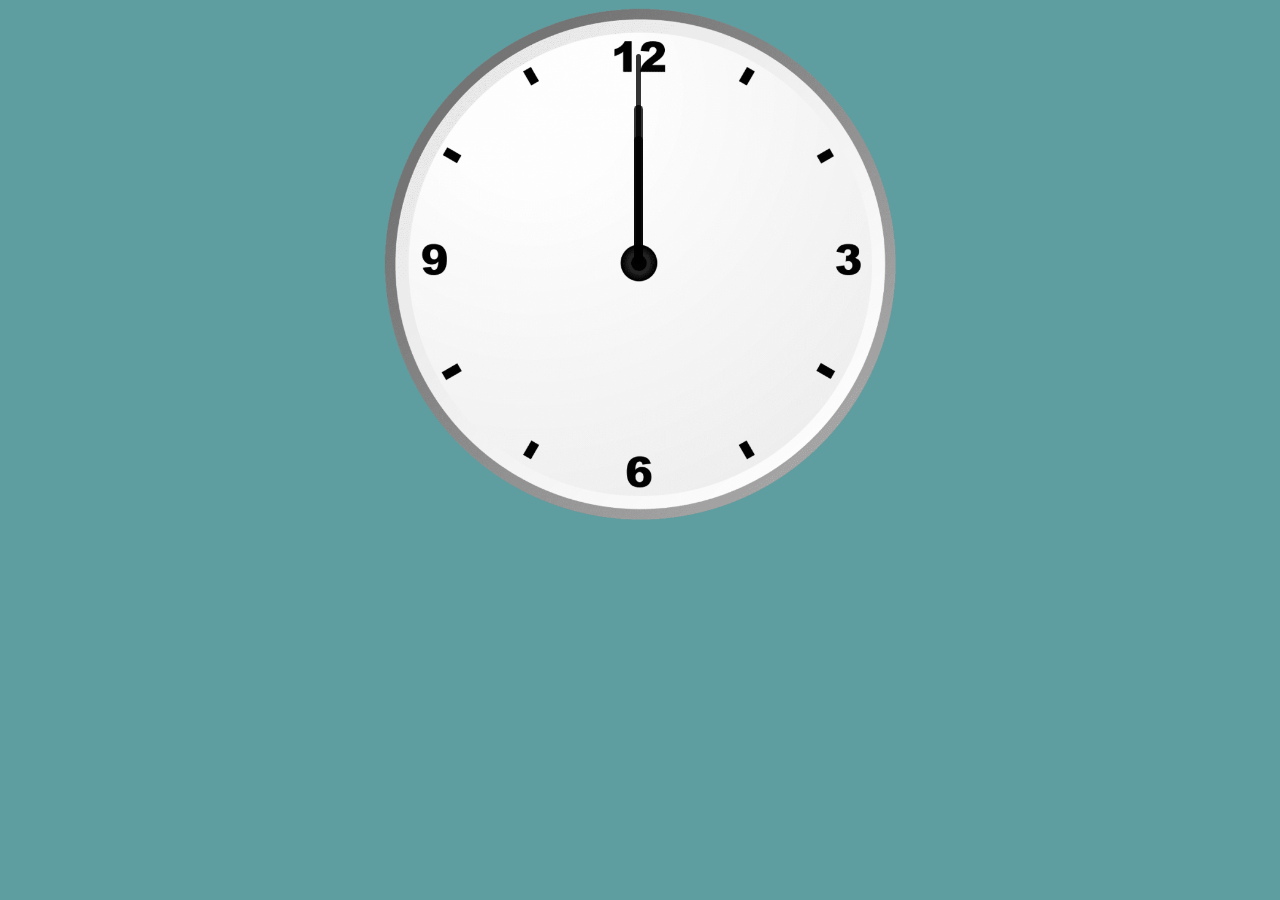
<file: Analog Watch -WD/index.html>
<!DOCTYPE html>
<html lang="en">
<head>
    <meta charset="UTF-8">
    <meta http-equiv="X-UA-Compatible" content="IE=edge">
    <meta name="viewport" content="width=device-width, initial-scale=1.0">
    <title>Analog Watch</title>
    <link rel="stylesheet" href="styles.css">
    <script src="watch.js"></script>
</head>
<body>
    
<div id="clockContainer">
    <div id="hour"></div>
    <div id="min"></div>
    <div id="sec"></div>
</div>


</body>
</html>
</file>
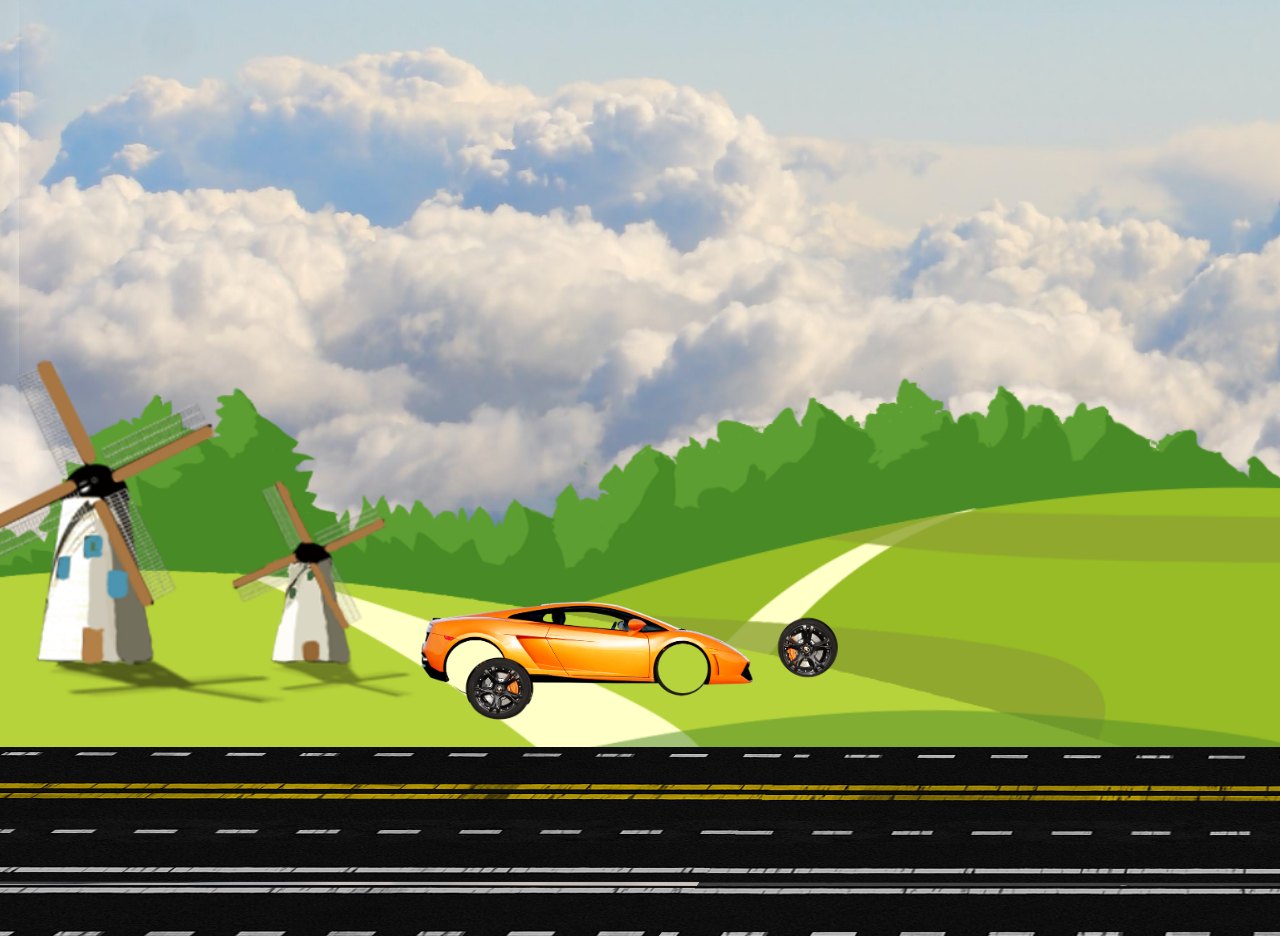
<file: Car Racing Beginner Game - WD/index.html>
<!DOCTYPE html>
<html lang="en">
<head>
    <meta charset="UTF-8">
    <meta http-equiv="X-UA-Compatible" content="IE=edge">
    <meta name="viewport" content="width=device-width, initial-scale=1.0">
    <title>Racing Game - Pure JS</title>
    <link rel="stylesheet" href="style.css">
</head>
<body>
    
<div class="container">
    <div class="sky">
        <div class="car"></div>
        <div class="trees"></div>
        <div class="tracks"></div>
        <div class="car">
            <div class="leftWheel">
                <img src="car_wheel_left.png" alt="" srcset="">
            </div>
            <div class="rightWheel">
                <img src="car_wheel_right.png" alt="" srcset="">
            </div>
        </div>
    </div>
</div>

<script src="app.js"></script>

</body>
</html>
</file>
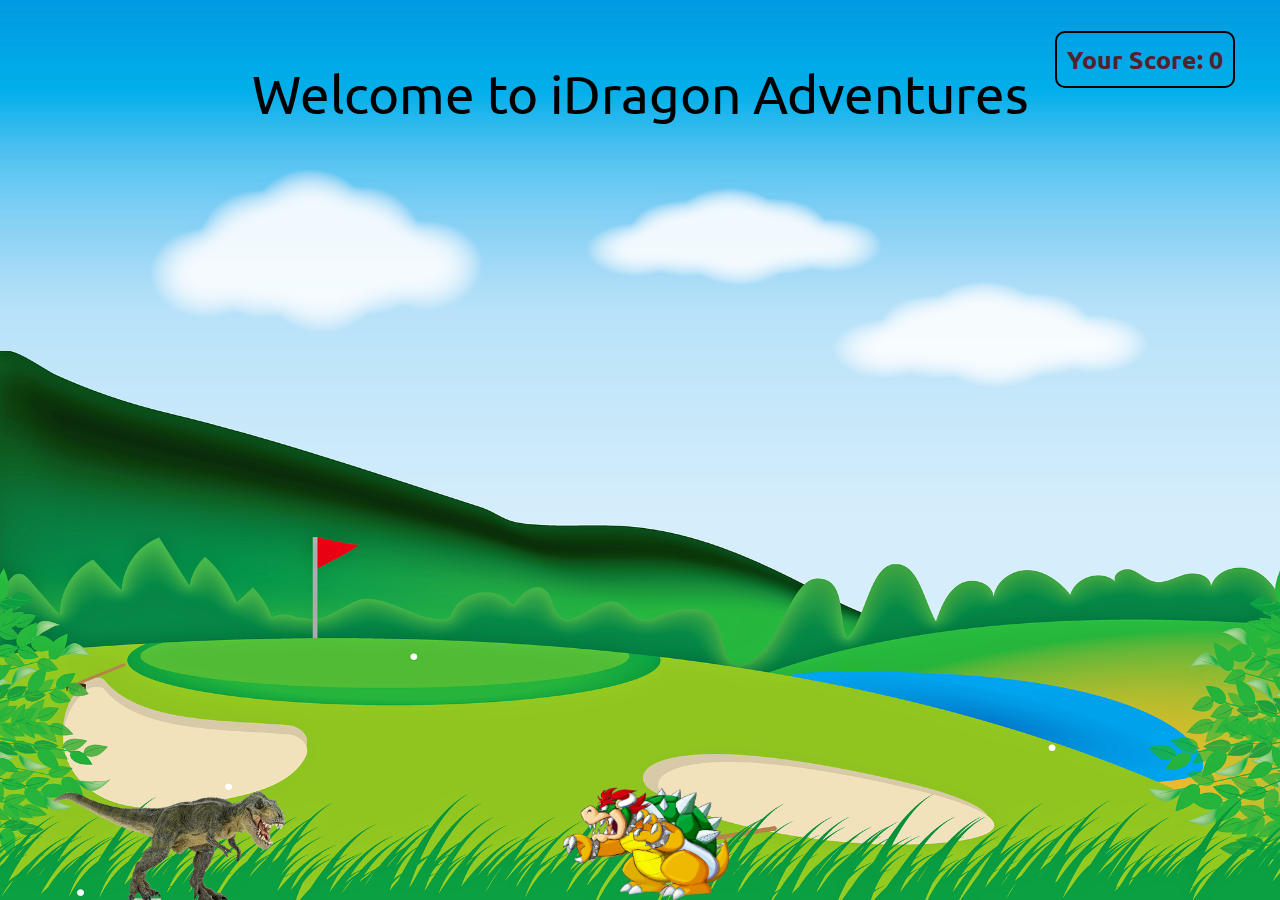
<file: JavaScript Dragon Game/index.html>
<!DOCTYPE html>
<html lang="en">
<head>
    <meta charset="UTF-8">
    <meta name="viewport" content="width=device-width, initial-scale=1.0">
    <title>iDragon - JavaScript Game</title>
    <link href="https://fonts.googleapis.com/css2?family=Ubuntu:wght@300&display=swap" rel="stylesheet">
    <link rel="stylesheet" href="style.css">
    <script src="script.js"></script>
</head>
<body>
    <div class="gameContainer">
        <div class="gameOver">Welcome to iDragon Adventures</div>
        <!-- <div class="gameOver">Welcome to iDragon - Created by Harry</div> -->
        <div class="dino"></div>
        <div id="scoreCont">Your Score: 0</div>
        <div class="obstacle obstacleAni"></div>
    </div>
</body>
</html>
</file>
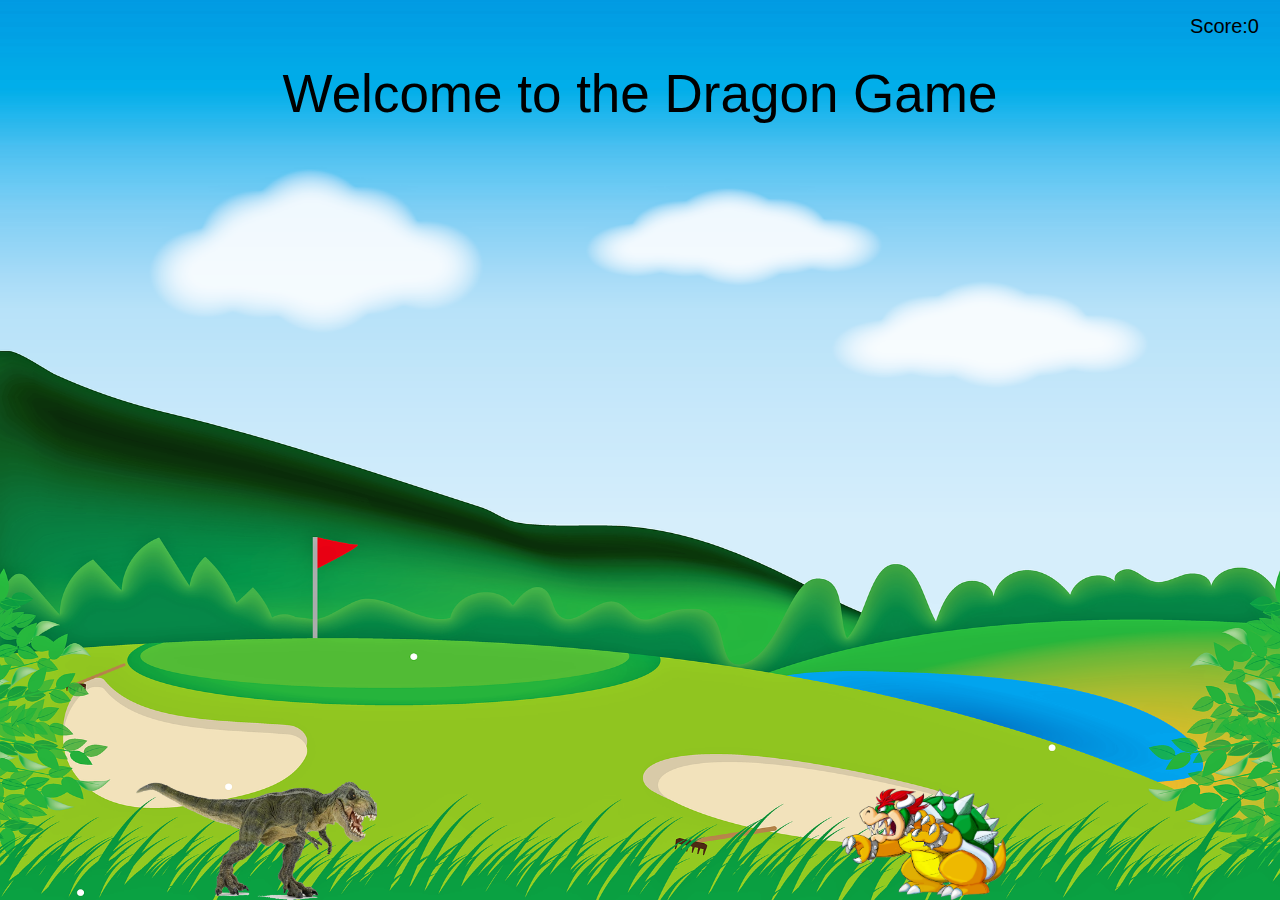
<file: JS Dragon Game/index.html>
<!DOCTYPE html>
<html lang="en">
<head>
    <meta charset="UTF-8">
    <meta http-equiv="X-UA-Compatible" content="IE=edge">
    <meta name="viewport" content="width=device-width, initial-scale=1.0">
    <title>Dragon Game</title>

    <link rel="stylesheet" href="style.css">
    

</head>
<body>
    
    <div id="gameContainer">
        <div class="gameOver">
           Welcome to the Dragon Game
        </div>
        <div class="Score">
            Score:0
        </div>
        <div class="dino"></div>
        <div class="obstracle obstracleAni"></div>
    </div>


    <script src="https://ajax.googleapis.com/ajax/libs/jquery/3.6.0/jquery.min.js"></script>
    <script src="app.js"></script>
</body>
</html>
</file>
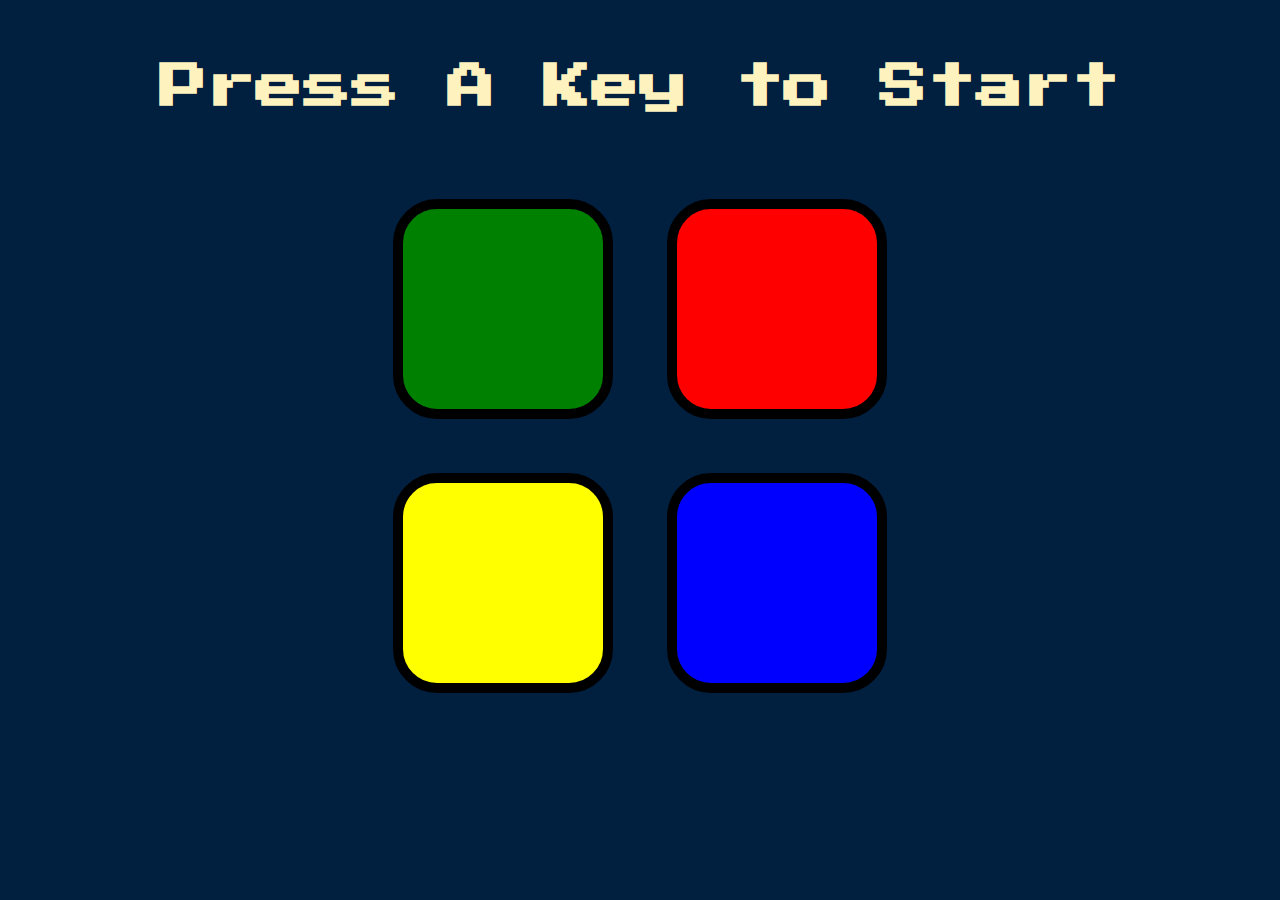
<file: Simon Game JS/Simon Game Challenge - FINAL PROJECT/index.html>
<!DOCTYPE html>
<html lang="en" dir="ltr">

<head>
  <meta charset="utf-8">
  <title>Simon</title>
  <link rel="stylesheet" href="styles.css">
  <link href="https://fonts.googleapis.com/css?family=Press+Start+2P" rel="stylesheet">
</head>

<body>
  <h1 id="level-title">Press A Key to Start</h1>
  <div class="container">
    <div lass="row">

      <div type="button" id="green" class="btn green">

      </div>

      <div type="button" id="red" class="btn red">

      </div>
    </div>

    <div class="row">

      <div type="button" id="yellow" class="btn yellow">

      </div>
      <div type="button" id="blue" class="btn blue">

      </div>

    </div>

  </div>


<script src="https://ajax.googleapis.com/ajax/libs/jquery/3.6.0/jquery.min.js"></script>
<script src="game.js" charset="utf-8"></script>
</body>

</html>
</file>
<file: Analog Watch -WD/styles.css>
#clockContainer{
    position: relative;
    margin: auto;
    height: 40vw;
    width: 40vw;
    background: url(clock.png) no-repeat;
    background-size: 100%;
}

#hour,#min,#sec {
    position: absolute;
    background: black;
    border-radius: 10px;
    transform-origin: bottom;

}

#hour{

    width: 1.8%;
    height: 25%;
    top: 25%;
    left: 48.85%;
    opacity: 0.8;
    
}

#min{

    width: 1.6%;
    height: 30%;
    top: 19%;
    left: 48.9%;
    opacity: 0.8;
}

#sec{

    width: 1%;
    height: 40%;
    top: 9%;
    left: 49.25%;
    opacity: 0.8;
    
}

body{
    background-color: cadetblue;
}
</file>
<file: Car Racing Beginner Game - WD/style.css>
*{
    margin: 0;
    padding: 0;
}

body{
    overflow: hidden;
}

.sky{
    height: 100vh;
    width: 100%;
    background-image: url(background.jpg);
    background-repeat: no-repeat;
    position: absolute;
    background-size: cover;
    
}

.trees{
    height: 100vh;
    width: 100%;
    background-image: url(trees.png);
    background-size: cover;
    position: absolute;
    bottom: 13vh;
    /* animation: carMove linear 12s infinite; */
}

.tracks{
    height: 21vh;
    width: 800vw;
    background-image: url(track.png);
    background-repeat: repeat-x;
    position: absolute;
    top: 83vh;
    animation: carMove linear 12s infinite;
    
}

.car{
    background-image: url(car_body.png);
    height: 117px;
    width: 366px;
    background-repeat: no-repeat;
    background-size: cover;
    top: 65vh;
    left: 43vh;
    position: absolute;
    animation: movement 5s linear infinite;
}

.leftWheel img{

    width: 81px;
    position: relative;
    top: 7vh;
    left: 8vh;
    animation: wheelRotation linear .16s infinite;
}


.rightWheel img{

    width: 85px;
    position: relative;
    top: -7.2vh;
    left: 42vh;
    animation: wheelRotation linear .16s infinite;
}
    
@keyframes carMove {
    
    100%{
        transform: translateX(-500vw);
    }
}

@keyframes wheelRotation
{
    100%{
        transform: rotate(360deg);
    }
}

@keyframes movement {

    0%{
        transform: translateY(5px);
    }
    50%{
        transform: translateY(-5px);
    }
    100%{
        transform: translateY(5px);
    }
    
}
</file>
<file: JavaScript Dragon Game/style.css>
*{
    margin: 0;
    padding:0;
}
body{
    background-color: red;
    overflow: hidden;
}
.gameContainer{
    background-image: url(bg.png);
    background-repeat: no-repeat;
    background-size: 100vw 100vh;
    width: 100%;
    height: 100vh;
}

.dino{
    background-image: url(dino.png);
    background-repeat: no-repeat;
    background-size: cover;
    width: 233px;
    height: 114px;
    position: absolute;
    bottom:0;
    left: 52px;
}

.obstacle{
    width: 166px;
    height: 113px;
    background-image: url(dragon.png);
    background-size: cover;
    position: absolute;
    bottom: 0;
    left: 44vw;
}

.animateDino{
    animation: dino 0.6s linear;
}

.obstacleAni{
    animation: obstacleAni 5s linear infinite;
}

.gameOver{
    position: relative;
    top:63px;
    font-size: 53px;
    text-align: center; 
    font-family: 'Ubuntu', sans-serif;
}

#scoreCont{
    font-size: 25px;
    color: #54212f;
    font-weight: bold;
    position: absolute;
    right: 45px;
    top: 31px;
    border: 2px solid black;
    padding: 10px;
    font-family: 'Ubuntu', sans-serif;
    border-radius: 10px;
}

@keyframes dino{
    0%{
        bottom: 0;
    }
    50%{
        bottom: 422px;
    }
    100%{
        bottom: 0; 
    }
}

@keyframes obstacleAni{
    0%{
        left: 100vw;
    }
    100%{
        left: -10vw;
    }
}
</file>
<file: JS Dragon Game/style.css>
*{
    margin: 0px;
    padding: 0px;
}

body{
    overflow: hidden;
}

#gameContainer{
    background-image: url(bg.png);
    background-repeat: no-repeat;
    background-size: 100vw 100vh;
    width: 100%;
    height: 100vh;
    position: absolute;

}

.dino{
    background-image: url(dino.png);
    background-size: cover;
    height: 124px;
    width: 241px;
    position: absolute;
    bottom: 0px;
    left: 136px;
}

.obstracle{
    background-image: url(dragon.png);
    background-size: cover;
    height: 112px;
    width: 164px;
    position: absolute;
    bottom: 0px;
    left: 842px;
}

.obstracleAni{
animation: obstracleAni 3s linear infinite;
}

@keyframes obstracleAni{
    0%{
        left: 100vw;
    }
    100%{
        left: -10vw;
    }
}
.moveDino{
    animation: dinoMove .7s linear;
}

@keyframes dinoMove {
    0%{
        bottom: 0px;
    }
    50%{
        bottom: 300px;
    }
    100%{
        bottom: 0px;
    }

}

.gameOver{
    position: relative;
    top:63px;
    font-size: 53px;
    text-align: center; 
    font-family: 'Ubuntu', sans-serif;
    /* visibility: hidden; */
}

.Score{
    font-size: 20px;
    text-align: center;
    font-family: 'Ubuntu', sans-serif;
    position: absolute;
    right: 21px;
    top: 15px;
}
</file>
<file: Simon Game JS/Simon Game Challenge - FINAL PROJECT/styles.css>
body {
  text-align: center;
  background-color: #011F3F;
}

#level-title {
  font-family: 'Press Start 2P', cursive;
  font-size: 3rem;
  margin:  5%;
  color: #FEF2BF;
}

.container {
  display: block;
  width: 50%;
  margin: auto;

}

.btn {
  margin: 25px;
  display: inline-block;
  height: 200px;
  width: 200px;
  border: 10px solid black;
  border-radius: 20%;
}

.game-over {
  background-color: red;
  opacity: 0.8;
}

.red {
  background-color: red;
}

.green {
  background-color: green;
}

.blue {
  background-color: blue;
}

.yellow {
  background-color: yellow;
}

.pressed {
  box-shadow: 0 0 20px white;
  background-color: grey;
}
</file>
